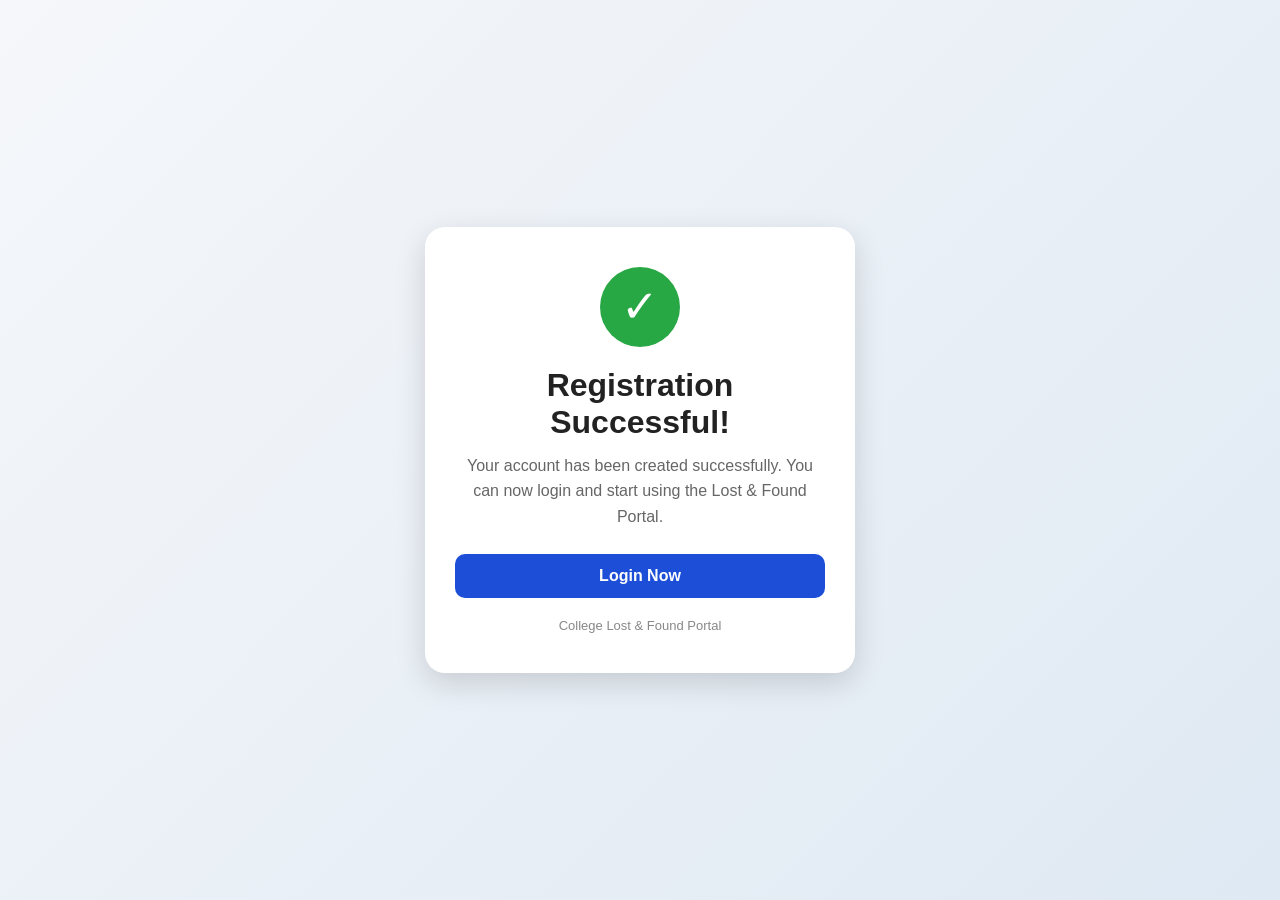
<file: templates/registraction_succesfully.html>
<!DOCTYPE html>
<html lang="en">
<head>
    <meta charset="UTF-8">
    <meta name="viewport" content="width=device-width, initial-scale=1.0">

    <title>Registration Successful</title>

    <style>
        * {
            box-sizing: border-box;
            margin: 0;
            padding: 0;
            font-family: Arial, sans-serif;
        }

        body {
            min-height: 100vh;
            display: flex;
            justify-content: center;
            align-items: center;
            background: linear-gradient(135deg, #f5f7fa, #dfe9f3);
            padding: 20px;
        }

        .success-card {
            width: 100%;
            max-width: 430px;
            background: white;
            padding: 40px 30px;
            border-radius: 20px;
            text-align: center;
            box-shadow: 0 10px 30px rgba(0,0,0,0.15);
        }

        .check {
            width: 80px;
            height: 80px;
            margin: 0 auto 20px;
            border-radius: 50%;
            background: #28a745;
            color: white;
            font-size: 45px;
            display: flex;
            justify-content: center;
            align-items: center;
        }

        h1 {
            color: #222;
            margin-bottom: 12px;
        }

        p {
            color: #666;
            line-height: 1.6;
            margin-bottom: 25px;
        }

        .login-btn {
            display: inline-block;
            width: 100%;
            padding: 13px;
            background: #1d4ed8;
            color: white;
            text-decoration: none;
            border-radius: 10px;
            font-weight: bold;
        }

        .login-btn:hover {
            background: #153eaa;
        }

        .college-name {
            margin-top: 20px;
            font-size: 13px;
            color: #888;
        }
    </style>
</head>

<body>

    <div class="success-card">

        <div class="check">✓</div>

        <h1>Registration Successful!</h1>

        <p>
            Your account has been created successfully.
            You can now login and start using the
            Lost & Found Portal.
        </p>

        <a href="/login" class="login-btn">
            Login Now
        </a>

        <div class="college-name">
            College Lost & Found Portal
        </div>

    </div>

</body>
</html>
</file>
